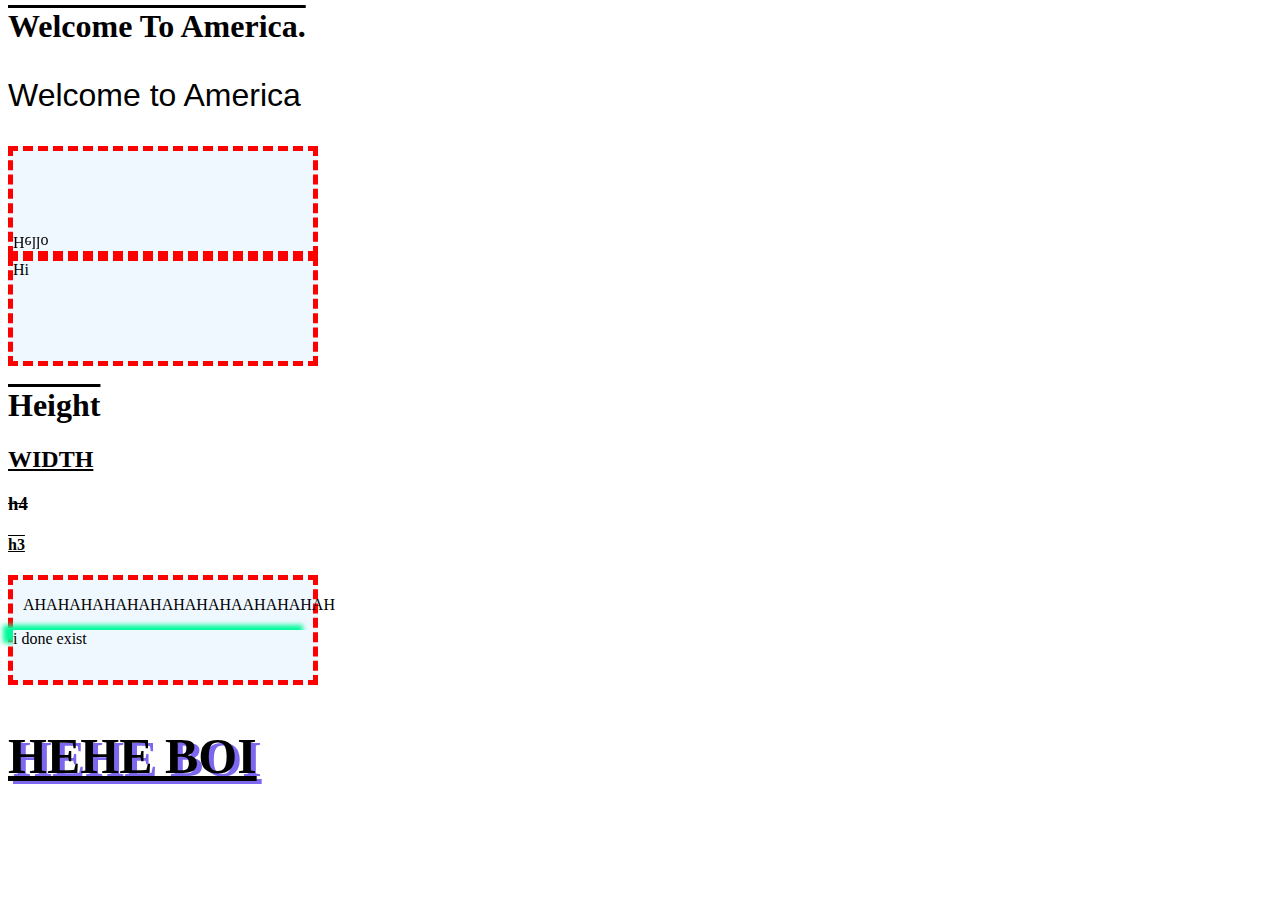
<file: index.HTML>
<html>
    <head>
        <title>
            Shadows.
        </title>
   <style>
#typography{
    font-size: xx-large;
    font-family: sans-serif ;
}
div{
    width: 300px;
    height: 100px;
    background-color: aliceblue;
    border: 5px dashed red;
    font-size: medium;

}
#style{ 
  transform: rotateX(180.01deg);  
}
h1{
    text-decoration: overline;
    text-transform: capitalize;

}
h2{
    text-decoration: underline;
    text-transform: uppercase;
}
h3{
    text-decoration: line-through;
    text-transform: lowercase;
}
h4{
    text-decoration: underline overline;
    text-transform: none;
}
#o{
    text-indent: 10px;

}
#ioiio{
    font-size: 50px;
    text-shadow: 5px 3px 0.0000001px mediumslateblue;
}
#scarlet{
    box-shadow: -10px -5px 5px mediumspringgreen;
}
    </style>
    </head>

    <body>
        <h1 > 
            Welcome to America.
        </h1>
        <p id="typography">
             Welcome to America
        </p>
        <div id="style">
            Hello
        </div>
        <div>
            Hi
        </div>
        <h1>
            height
        </h1>
        <h2>
            width
        </h2>
        <h3>
            h4
        </h3>
        <h4>
            h3
        </h4>
        <div>
        <p id="o">
            AHAHAHAHAHAHAHAHAHAAHAHAHAH
        </p>
        <p id="scarlet">
          i done exist
        </p>
      
        </div>
        <h2 id="ioiio">
hehe boi
        </h2>
        <h2 id="nice">

        </h2>
    </body>
</html>
</file>
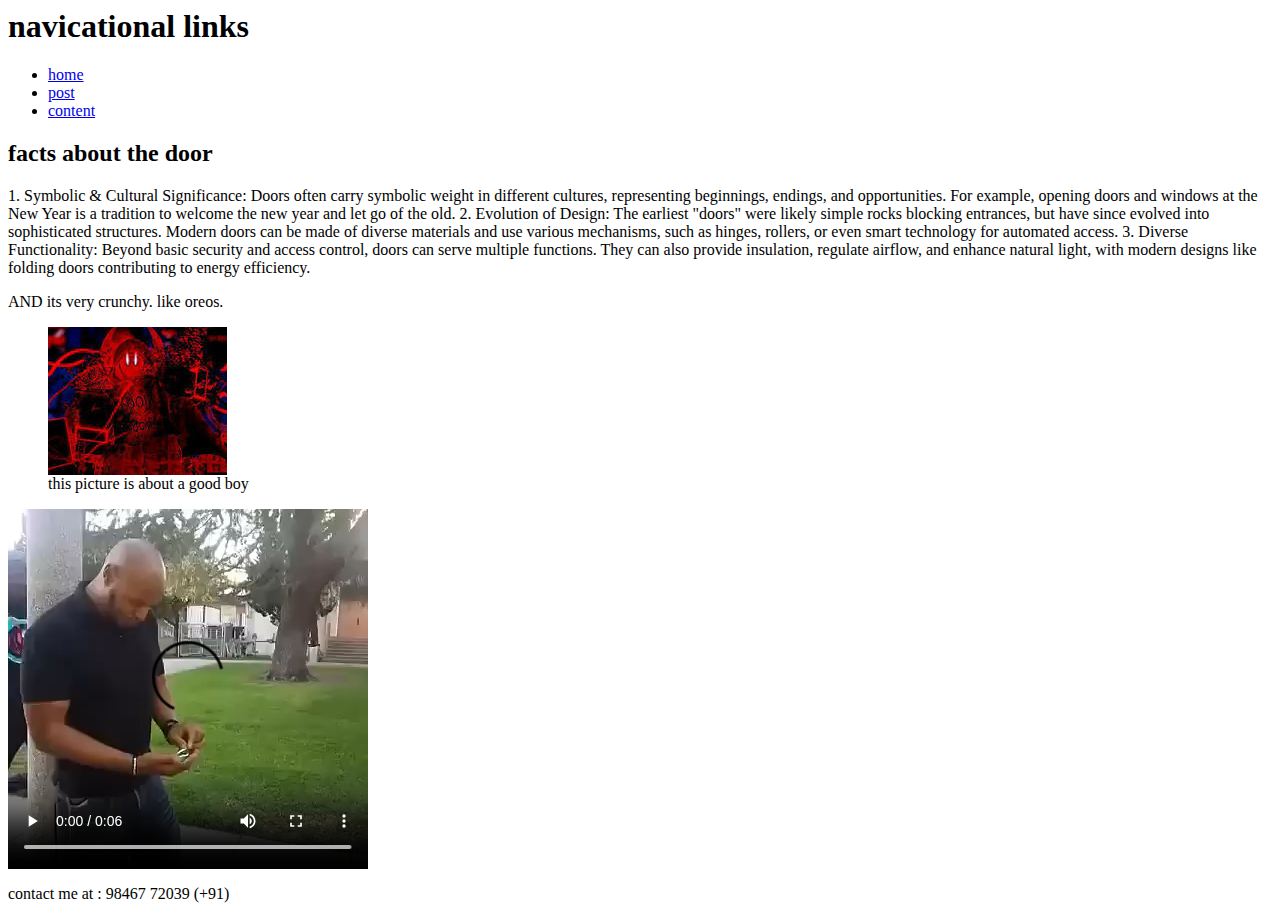
<file: INDEX.HTML>
<HTML>
    <head> 
    <title>
         schematics
         </title>
         
</head>
<body>
<header>
<h1> 
    navicational links
</h1>
<nav>
<ul>
<li> 
    <a href="#home"> 
        home
    </a>
    
</li>
<li> 
    <a href="#post"> 
    post    
    </a>
    
</li>
<li> 
<a href="#content">
content
</a>
</li>
</ul>    
</nav>
</header>  
<main> 
    <section>
        <article>
             <h2> 
                facts about the door
             </h2>
             <p> 1. Symbolic & Cultural Significance:
Doors often carry symbolic weight in different cultures, representing beginnings, endings, and opportunities. For example, opening doors and windows at the New Year is a tradition to welcome the new year and let go of the old.
2. Evolution of Design:
The earliest "doors" were likely simple rocks blocking entrances, but have since evolved into sophisticated structures. Modern doors can be made of diverse materials and use various mechanisms, such as hinges, rollers, or even smart technology for automated access. 
3. Diverse Functionality:
Beyond basic security and access control, doors can serve multiple functions. They can also provide insulation, regulate airflow, and enhance natural light, with modern designs like folding doors contributing to energy efficiency. </p>
        </article>
        <aside>
         <p>
            AND its very crunchy. like oreos.
         </p>
        </aside>
    </section>
    <figure>
     <img src="download (3).jpg"> 
     <figcaption> this picture is about a good boy </figcaption>
    </figure>
    <audio>
    <source src="what_the_dog_doin.mp3" type="audio/mp3">
    </audio>
    <video controls="true">
    <source src="What the dog doing_ Vine.mp4" type="video/mp4" >
    </video>
</main>  
<footer> 
    <p> contact me at : 98467 72039 (+91) </p>
</footer>
</body>
</HTML>
</file>
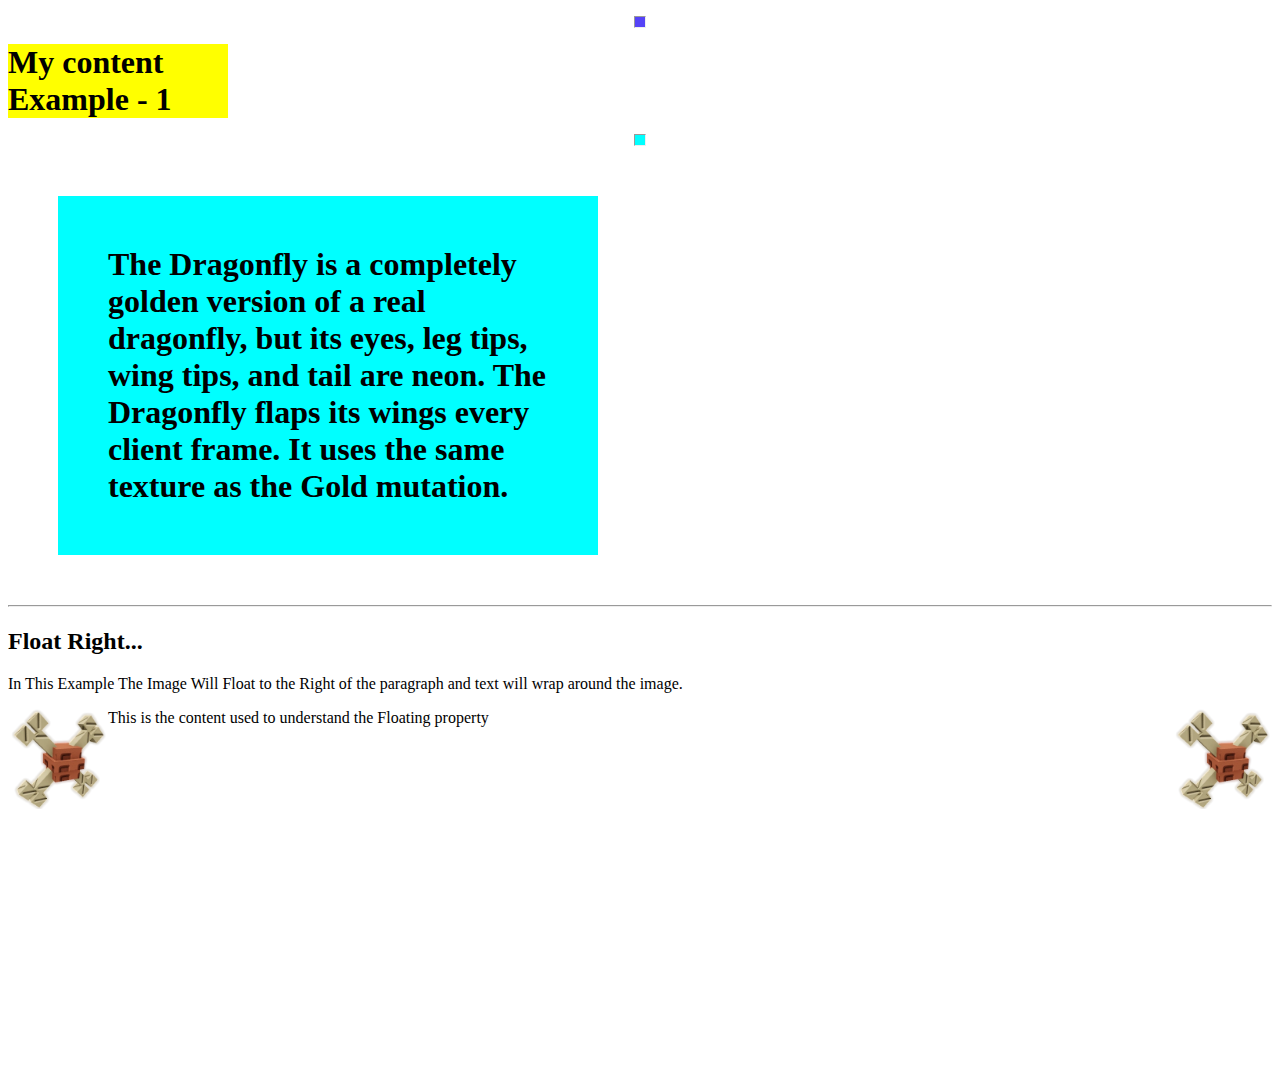
<file: INDEX.html>
<html>
    <head>
        <title>
            CSS Box Model Example
        </title>
        <style>
            .mangos{
                width: 220px;
                background-color: yellow;
                padding: 0px;
                border: 0px;
                margin: 0px;
            }
            .mustard {
                width: 440px;
                background-color: aqua;
                padding: 50px;
                border: 50px;
                margin: 50px;
            }
            img#Grow_A_Garden {
                float: right;
            }
            img#Candy_Blossom {
                float: left;
            }
           
        </style>
    </head>
    <body>
        <h1> 
        <hr style="width: 10px; height: 10px; color: aqua;  background-color: #5543f7;" >
        <p class="mangos">
            My content Example - 1
        </p>
        <hr style="width: 10px; height: 10px; color: #5543f7; background-color: aqua;">
        <p class="mustard">
            The Dragonfly is a completely golden version of a real dragonfly, but its eyes, leg tips, wing tips, and tail are neon. The Dragonfly flaps its wings every client frame. It uses the same texture as the Gold mutation.
        </p>
        <hr>
        <h2>
            Float Right...
        </h2>
        <p>
            In This Example The Image Will Float to the Right of the paragraph and text will wrap around the image.
        </p>
        <p>
            <img src="BoneBlossomCrop.png" id="Grow_A_Garden" style="width: 100px; height: 100px; ">
             <img src="BoneBlossomCrop.png" id="Candy_Blossom" style="width: 100px; height: 100px; ">
             This is the content used to understand the Floating property
        </p>
        <iframe width="560" height="315" src="https://www.youtube.com/embed/NZ2EyHTdYbk?si=xTGHNscuMufpUnI2" title="YouTube video player" frameborder="0" allow="accelerometer; autoplay; clipboard-write; encrypted-media; gyroscope; picture-in-picture; web-share" referrerpolicy="strict-origin-when-cross-origin" allowfullscreen></iframe>
    </body>
</html>
</file>
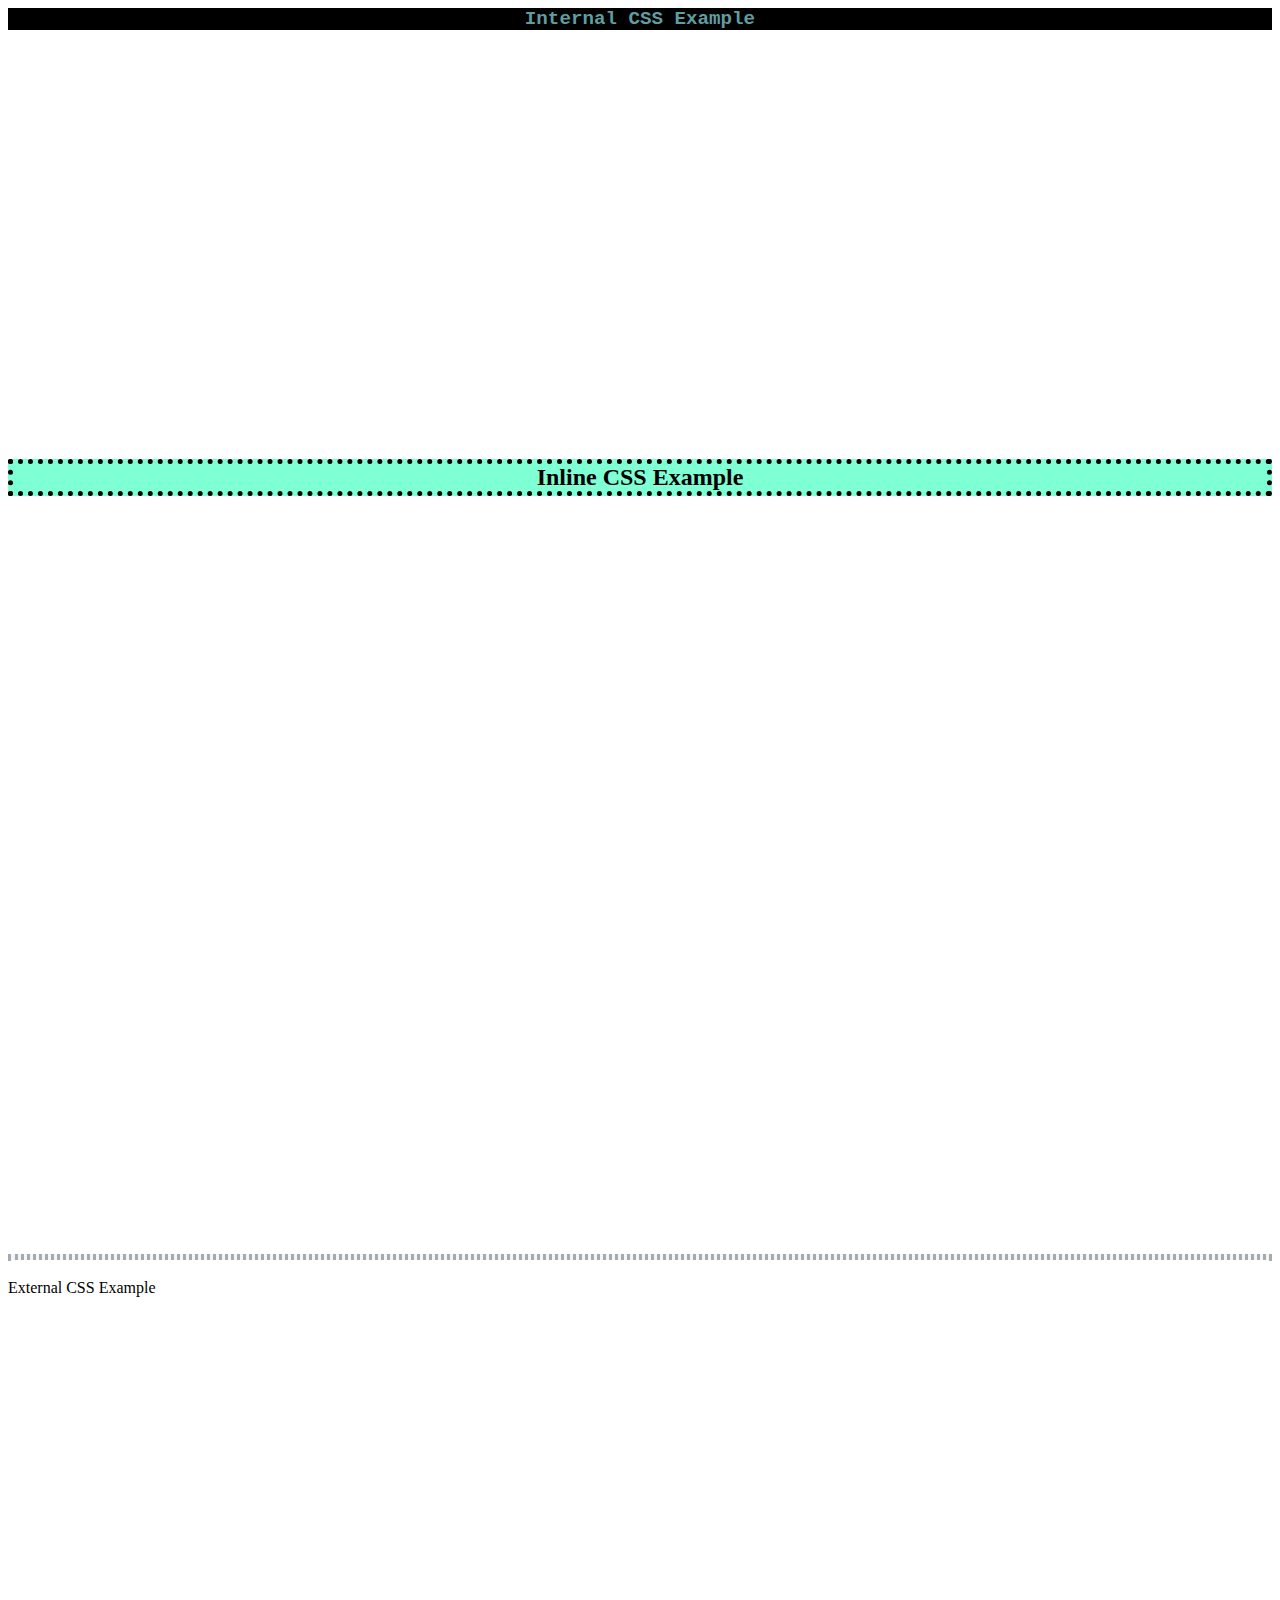
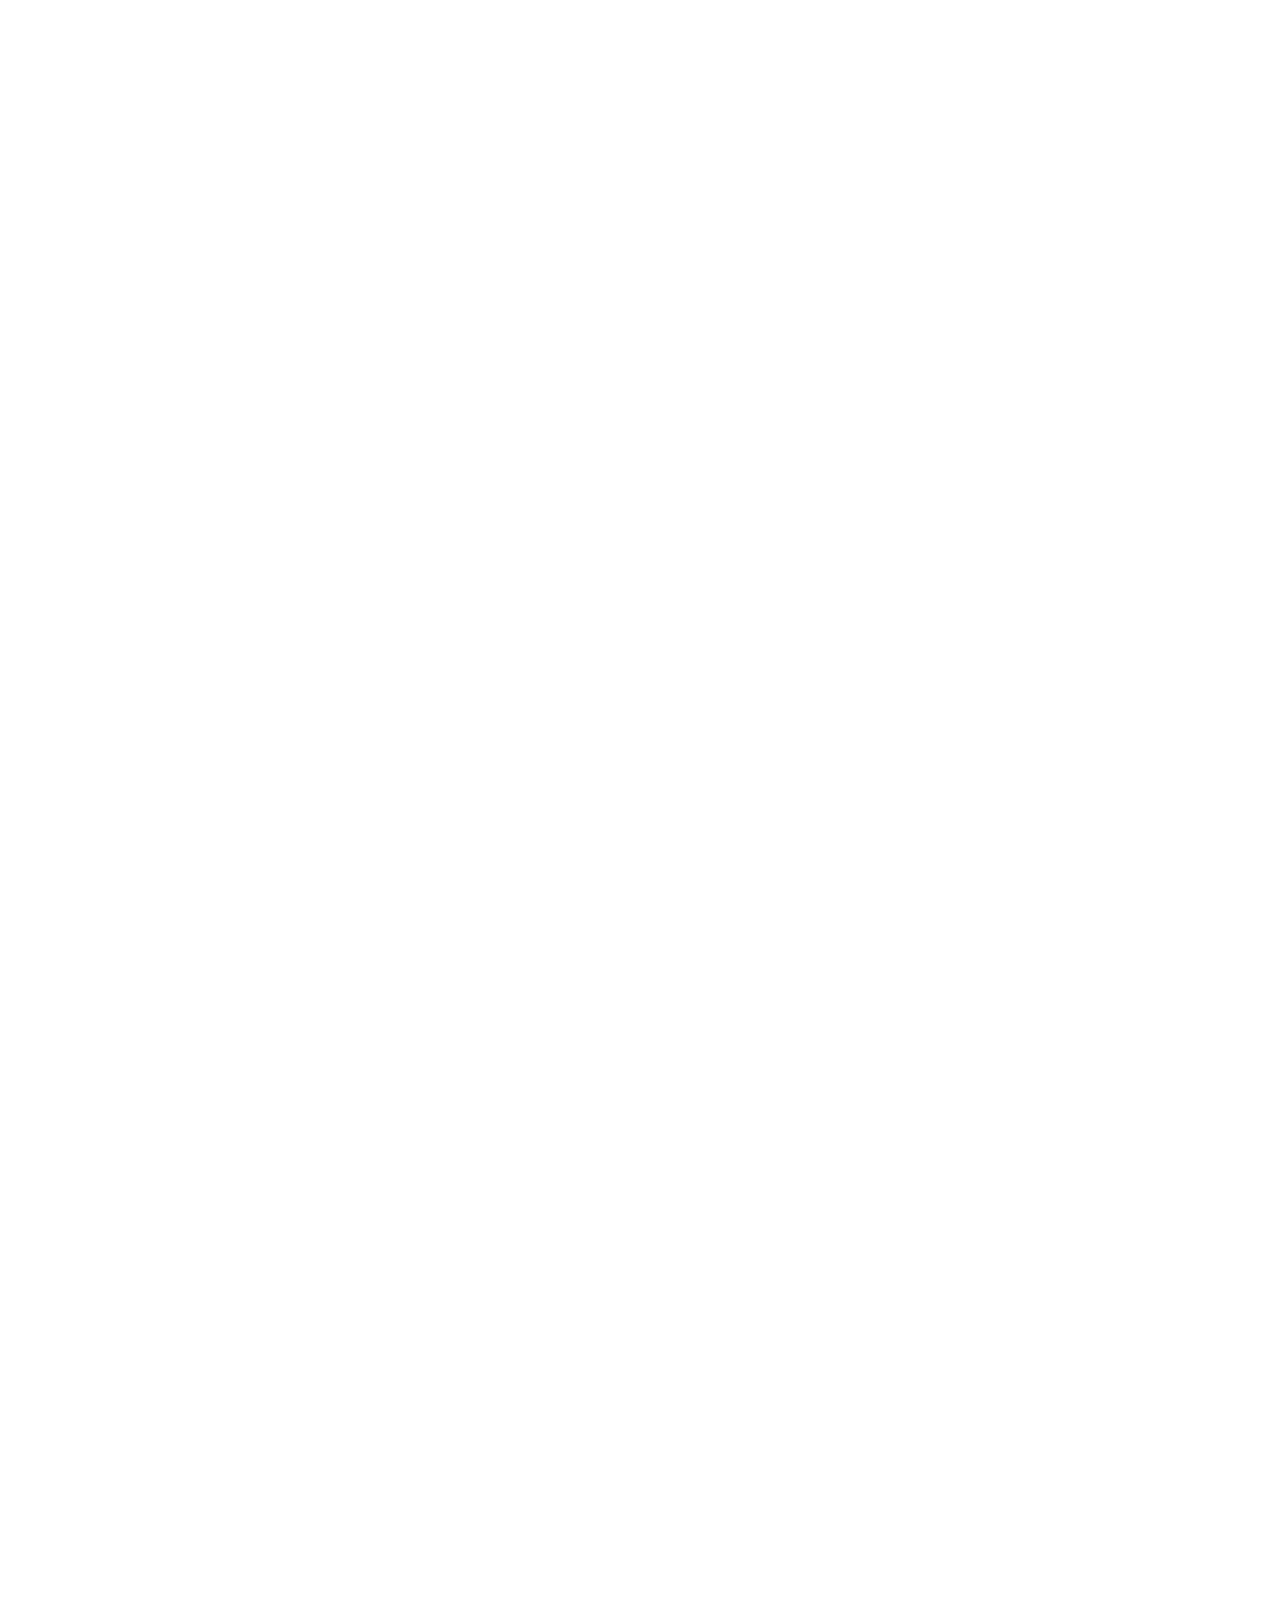
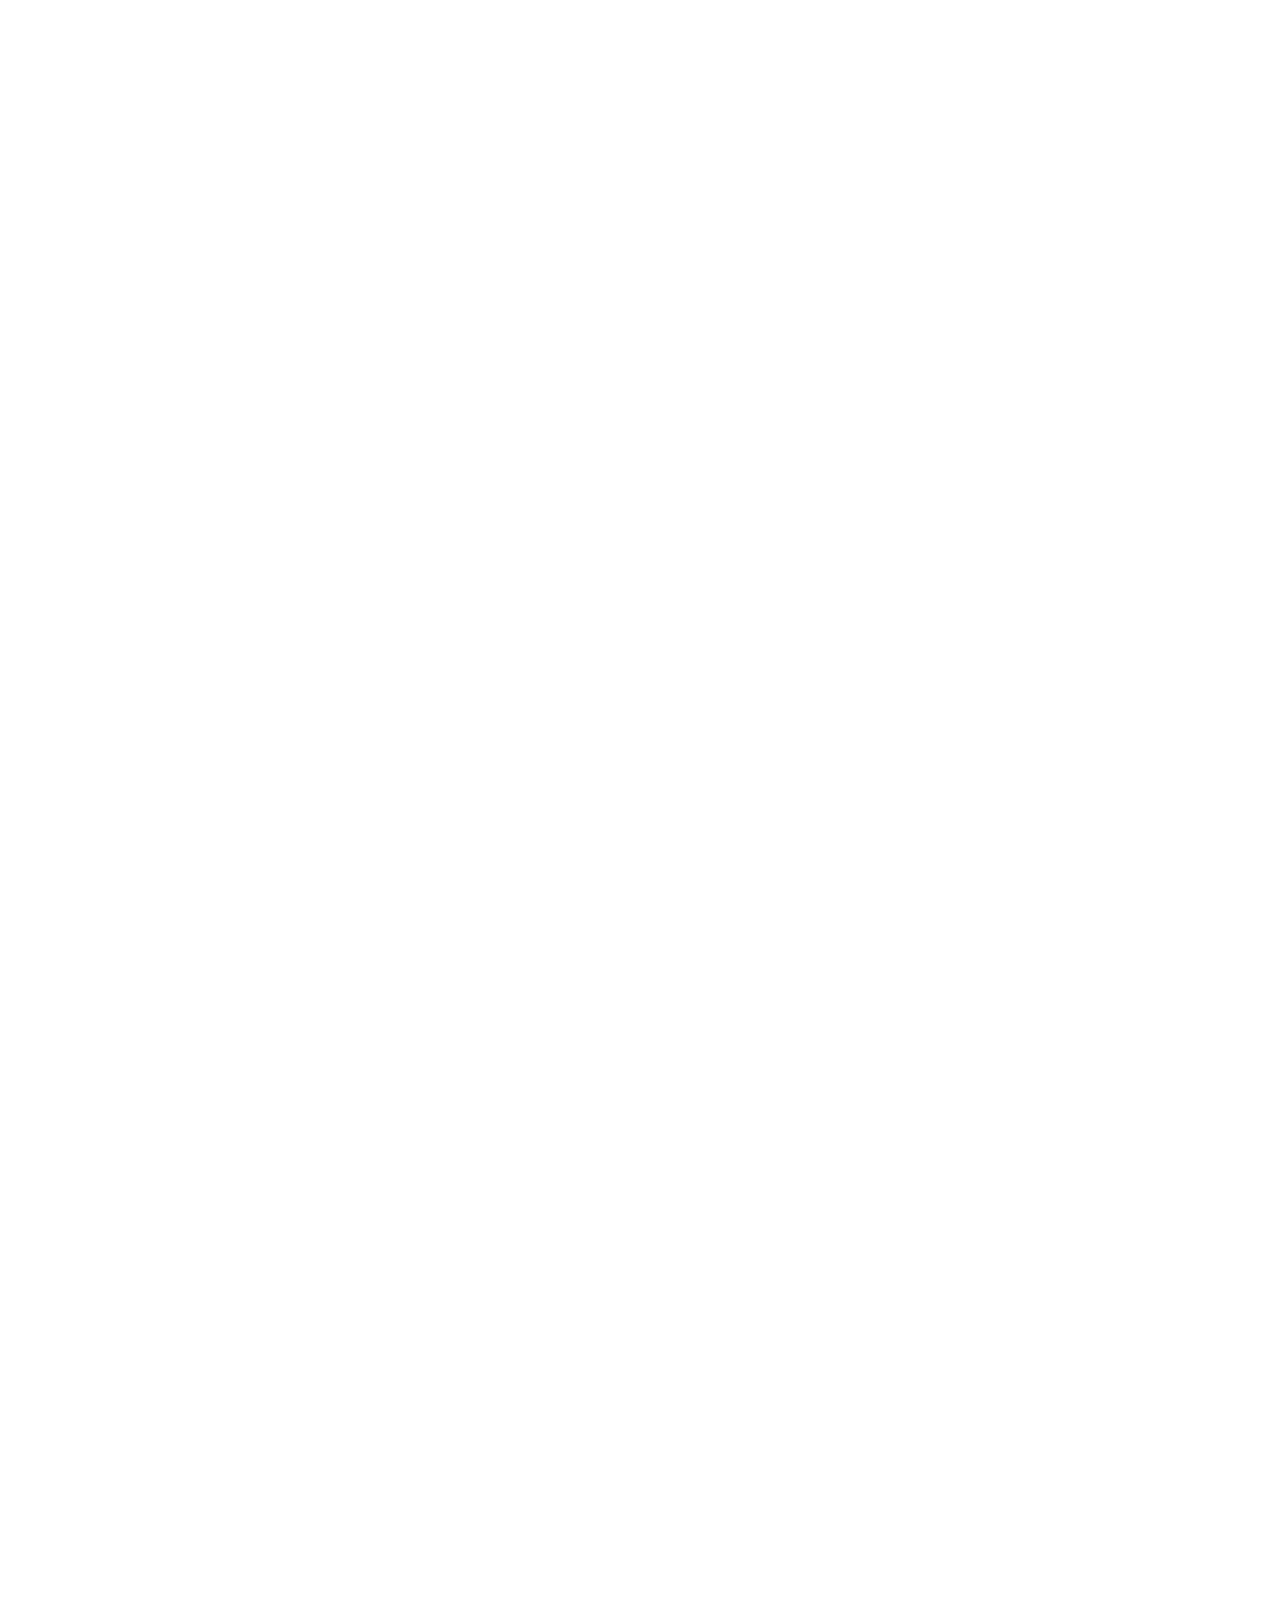
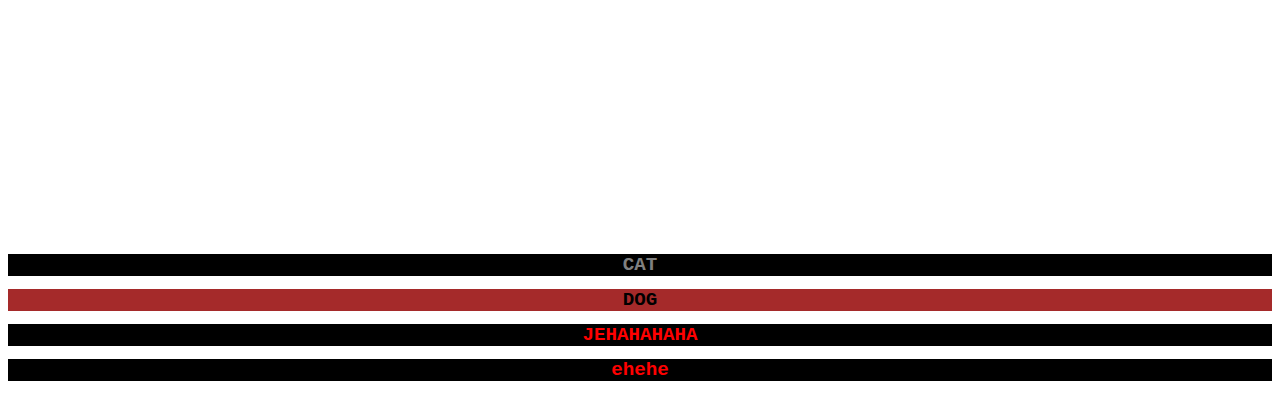
<file: Index.html>
<html>
    <head>
        <title>
            CSS Shennanigans
        </title>
        <style>
           h1 { color: cadetblue;
             background-color: rgb(0, 0, 0) ;
             font-size: larger ;
             font-family: 'Courier New', Courier, monospace ;
            text-align: center;
         }

        </style>
        <link rel="stylesheet" href="Style.css">
    </head>
    <body>
        <h1>
            Internal CSS Example
        </h1>
        <br> <br> <br> <br> <br> <br> <br> <br> <br> <br> <br> <br> <br> <br> <br> <br> <br> <br> <br> <br> <br> <br>
        <h2 style="font: size 40px;
        color: black;
        background-color: aquamarine;
        text-align: center;
        border: dotted;
        border-width: 5px ; ">
            Inline CSS Example
        </h2>
         <br> <br> <br> <br> <br> <br> <br> <br> <br> <br> <br> <br> <br> <br> <br> <br> <br> <br> <br> <br> <br> <br> <br> <br> <br> <br> <br> <br> <br> <br> <br> <br> <br> <br> <br> <br> <br> <br> <br> <br>
         <h3></h3>
             External CSS Example
         </h3>
        
         <br> <br> <br> <br> <br> <br> <br> <br> <br> <br> <br> <br> <br> <br> <br> <br> <br> <br> <br> <br> <br> <br> <br> <br> <br> <br> <br> <br> <br> <br> <br> <br> <br> <br> <br> <br> <br> <br> <br> <br> <br> <br> <br> <br> <br> <br> <br> <br> <br> <br> <br> <br> <br> <br> <br> <br> <br> <br> <br> <br> <br> <br> <br> <br> <br> <br> <br> <br> <br> <br> <br> <br> <br> <br> <br> <br> <br> <br> <br> <br> <br> <br> <br> <br> <br> <br> <br> <br> <br> <br> <br> <br> <br> <br> <br> <br> <br> <br> <br> <br> <br> <br> <br> <br> <br> <br> <br> <br> <br> <br> <br> <br> <br> <br> <br> <br> <br> <br> <br> <br> <br> <br> <br> <br> <br> <br> <br> <br> <br> <br> <br> <br> <br> <br> <br> <br> <br> <br> <br> <br> <br> <br> <br> <br> <br> <br> <br> <br> <br> <br> <br> <br> <br> <br> <br> <br> <br> <br> <br> <br> <br> <br> <br> <br> <br> <br> <br> <br> <br> <br> <br> <br> <br> <br> <br> <br> <br> <br> <br> <br> <br> <br> <br> <br> <br> <br> <br> <br> <br> <br> <br> <br> <br> <br> <br> <br> <br> <br> <br> <br> <br> <br> <br> <br> <br> <br> <br> <br> <br>
         <h1 id="cat">
             CAT
         </h1>
         <h1 id="dog">
            DOG
         </h1>
         <h1 class="seminable">
            JEHAHAHAHA 
         </h1>
         <h1 class="seminable">
             ehehe
         </h1>
    </body>
</html>
</file>
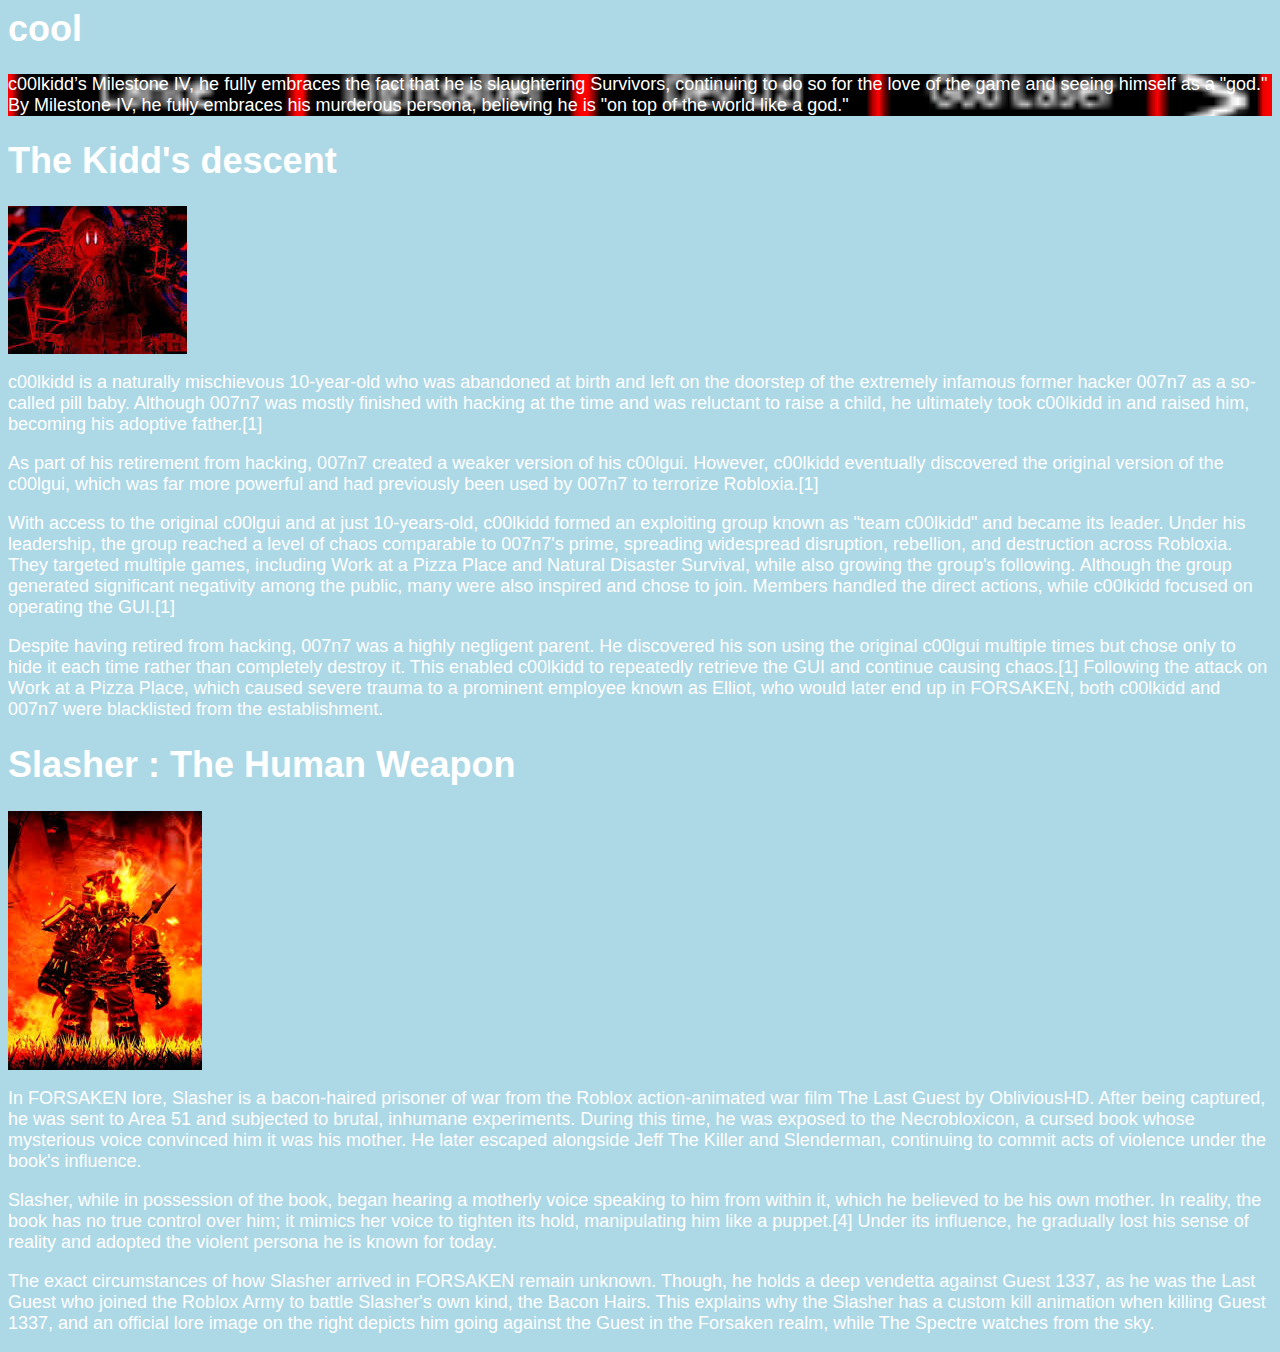
<file: index.html>
<html>
    <head>
        <title>
            div class and section
        </title>
        <style>
            .youre_nothing_to_me{
                background-image: url("download.png");
                background-position: center;
                background-repeat: no-repeat;
                background-size: cover;
                position: relative;

            }
            body{
             font-family: Verdana, Geneva, Tahoma, sans-serif;
             font-size: large;
             background-color: lightblue;
            color: white;
            }
        </style>
    </head>
    <body>
        <section class="section section-dark">
            <h1>
                cool
            </h1>
        </section>
        <div class="youre_nothing_to_me">
            <div class="creation_of_hatred">
                <span class="a_husk_of_what_you_were">
                    c00lkidd’s Milestone IV, he fully embraces the fact that he is slaughtering Survivors, continuing to do so for the love of the game and seeing himself as a "god."
                    By Milestone IV, he fully embraces his murderous persona, believing he is "on top of the world like a god."
                </span>
            </div>
        </div>
        <section class="c00lest">
            <h1>
                The Kidd's descent
            </h1>

        </section>
        <P class="content">
            <img src="download (3).jpg" width="179" height="148">
        </P>
        <p>
            c00lkidd is a naturally mischievous 10-year-old who was abandoned at birth and left on the doorstep of the extremely infamous former hacker 007n7 as a so-called pill baby. Although 007n7 was mostly finished with hacking at the time and was reluctant to raise a child, he ultimately took c00lkidd in and raised him, becoming his adoptive father.[1]

        </p>
        <p>
            As part of his retirement from hacking, 007n7 created a weaker version of his c00lgui. However, c00lkidd eventually discovered the original version of the c00lgui, which was far more powerful and had previously been used by 007n7 to terrorize Robloxia.[1]
        </p>
        <p>
            With access to the original c00lgui and at just 10-years-old, c00lkidd formed an exploiting group known as "team c00lkidd" and became its leader. Under his leadership, the group reached a level of chaos comparable to 007n7's prime, spreading widespread disruption, rebellion, and destruction across Robloxia. They targeted multiple games, including Work at a Pizza Place and Natural Disaster Survival, while also growing the group's following. Although the group generated significant negativity among the public, many were also inspired and chose to join. Members handled the direct actions, while c00lkidd focused on operating the GUI.[1]
        </p>
        <p>
            Despite having retired from hacking, 007n7 was a highly negligent parent. He discovered his son using the original c00lgui multiple times but chose only to hide it each time rather than completely destroy it. This enabled c00lkidd to repeatedly retrieve the GUI and continue causing chaos.[1] Following the attack on Work at a Pizza Place, which caused severe trauma to a prominent employee known as Elliot, who would later end up in FORSAKEN, both c00lkidd and 007n7 were blacklisted from the establishment.
        </p>
            <h1>
                Slasher : The Human Weapon
            </h1>
        <p class="content">
            <img src="download (4).jpg">
        </p>
        <p>
            In FORSAKEN lore, Slasher is a bacon-haired prisoner of war from the Roblox action-animated war film The Last Guest by ObliviousHD. After being captured, he was sent to Area 51 and subjected to brutal, inhumane experiments. During this time, he was exposed to the Necrobloxicon, a cursed book whose mysterious voice convinced him it was his mother. He later escaped alongside Jeff The Killer and Slenderman, continuing to commit acts of violence under the book's influence.
        </p>
        <p>
            Slasher, while in possession of the book, began hearing a motherly voice speaking to him from within it, which he believed to be his own mother. In reality, the book has no true control over him; it mimics her voice to tighten its hold, manipulating him like a puppet.[4] Under its influence, he gradually lost his sense of reality and adopted the violent persona he is known for today.
        </p>
        <P>
            The exact circumstances of how Slasher arrived in FORSAKEN remain unknown. Though, he holds a deep vendetta against Guest 1337, as he was the Last Guest who joined the Roblox Army to battle Slasher's own kind, the Bacon Hairs. This explains why the Slasher has a custom kill animation when killing Guest 1337, and an official lore image on the right depicts him going against the Guest in the Forsaken realm, while The Spectre watches from the sky.
        </P>

    </body> 
</html>
</file>
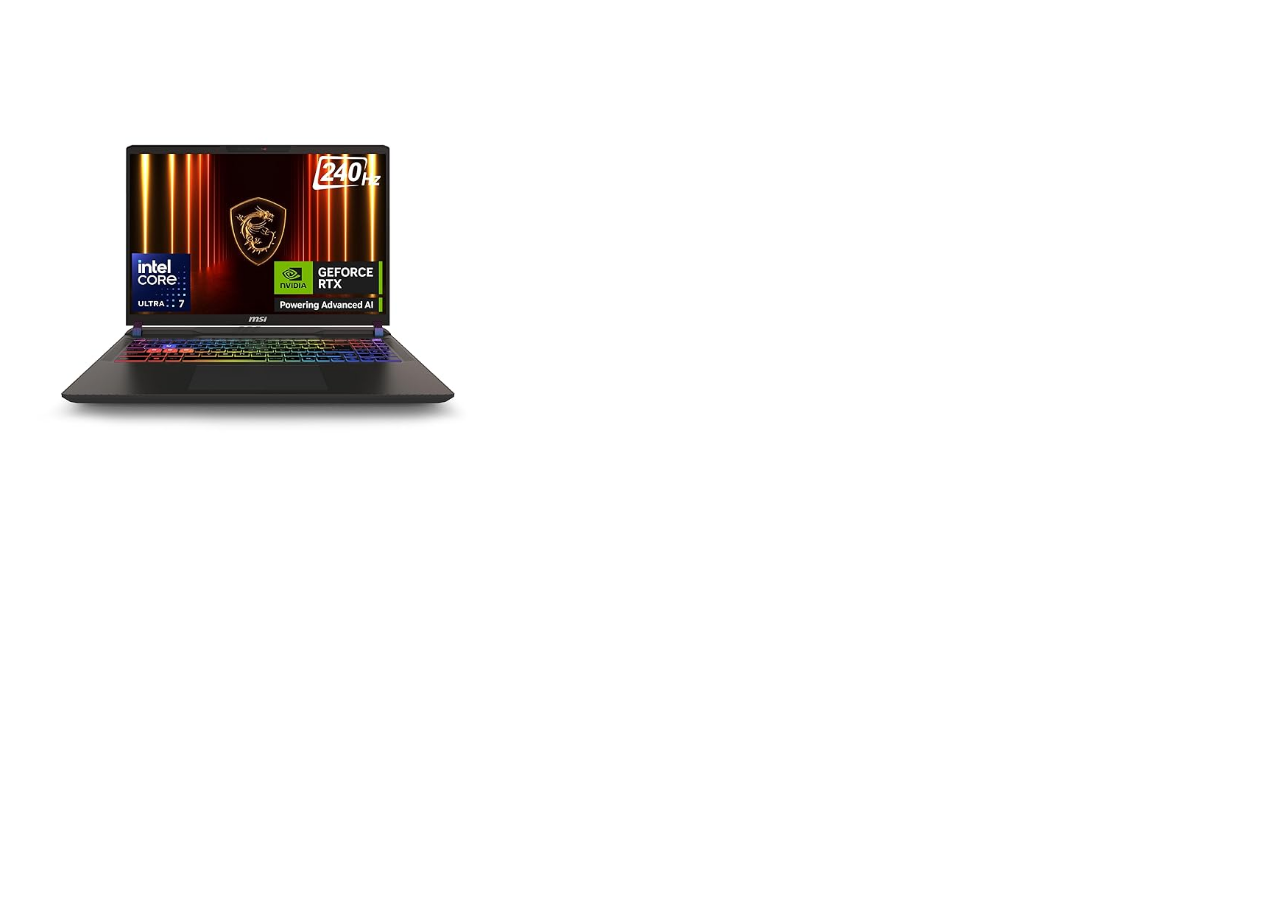
<file: c00lgui (pt2) .html>
<html>
    <head>
        <title>
            slider
        </title>
    </head>
    <body>
        <section >
            <img src="715sbMLrG5L._SX679_.jpg" alt="gaming laptop" class="gaming_laptop" style="height: 500px;">
            <img src="download.jpg" alt="hacks!!" class="gaming_laptop" style="height: 500px;">
            <img src="images.jpg " alt="robux" class="gaming_laptop" style="height: 500px;">


        </section>
        <script>
            var myindex=0
            slider()
            function slider() {
                var i=0
                var x=document.getElementsByClassName("gaming_laptop")
                for ( i = 0; i < x.length; i++) {
                    x[i].style.display="none"
                    
                }
                myindex++
                if (myindex>x.length) {
                    myindex=1
                }
                x[myindex-1].style.display="block"
                setTimeout(slider,3000)
            }
        </script>
    </body>
</html>
</file>
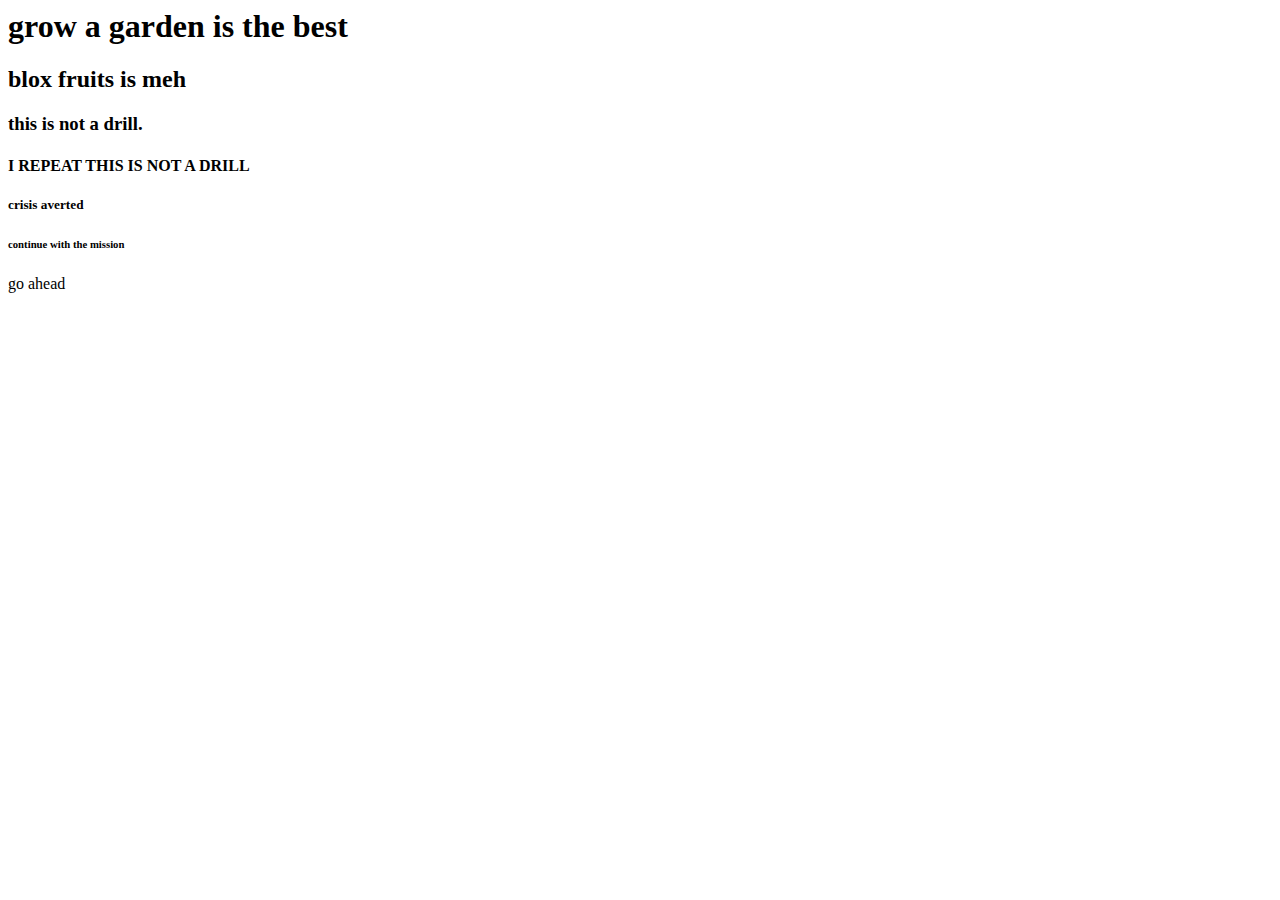
<file: h1-h5.html>
<html> 
    <head> 
        <title>im a new coder </title>
</head> 
<body> 
    <h1>grow a garden is the best </h1>
    <h2>blox fruits is meh </h2>
    <h3>this is not a drill. </h3>
    <h4>I REPEAT THIS IS NOT A DRILL</h4> 
    <h5>crisis averted</h5>
    <h6>continue with the mission </h6>
    <p>go ahead </p>
</body>
 </html>
</file>
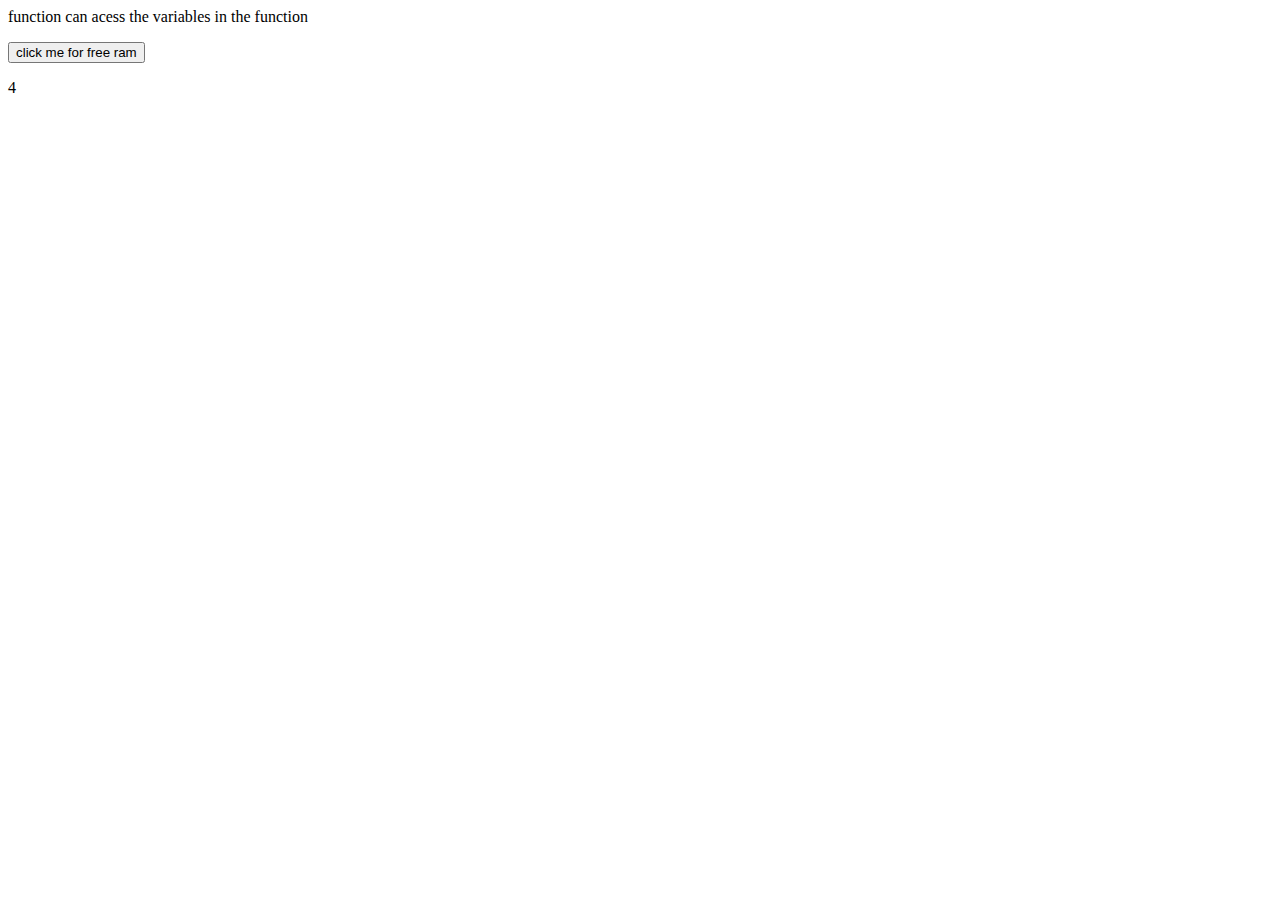
<file: jason.html>
<html>
    <head>
        <title>
            java script 2
        </title>
  </head>
  <body>
    <p>
        function can acess the variables in the function
    </p>
    <button onclick="chance()">
        click me for free ram
    </button>
    <p id="chance_time">

    </p>
    <p id="guest1337">

    </p>
  </body>
  <script>
    var b=4
    function chance() {
        var a=5
        document.getElementById("chance_time").innerHTML=a*b
    } 
document.getElementById("guest1337").innerHTML=b
    
  </script>
</html>
</file>
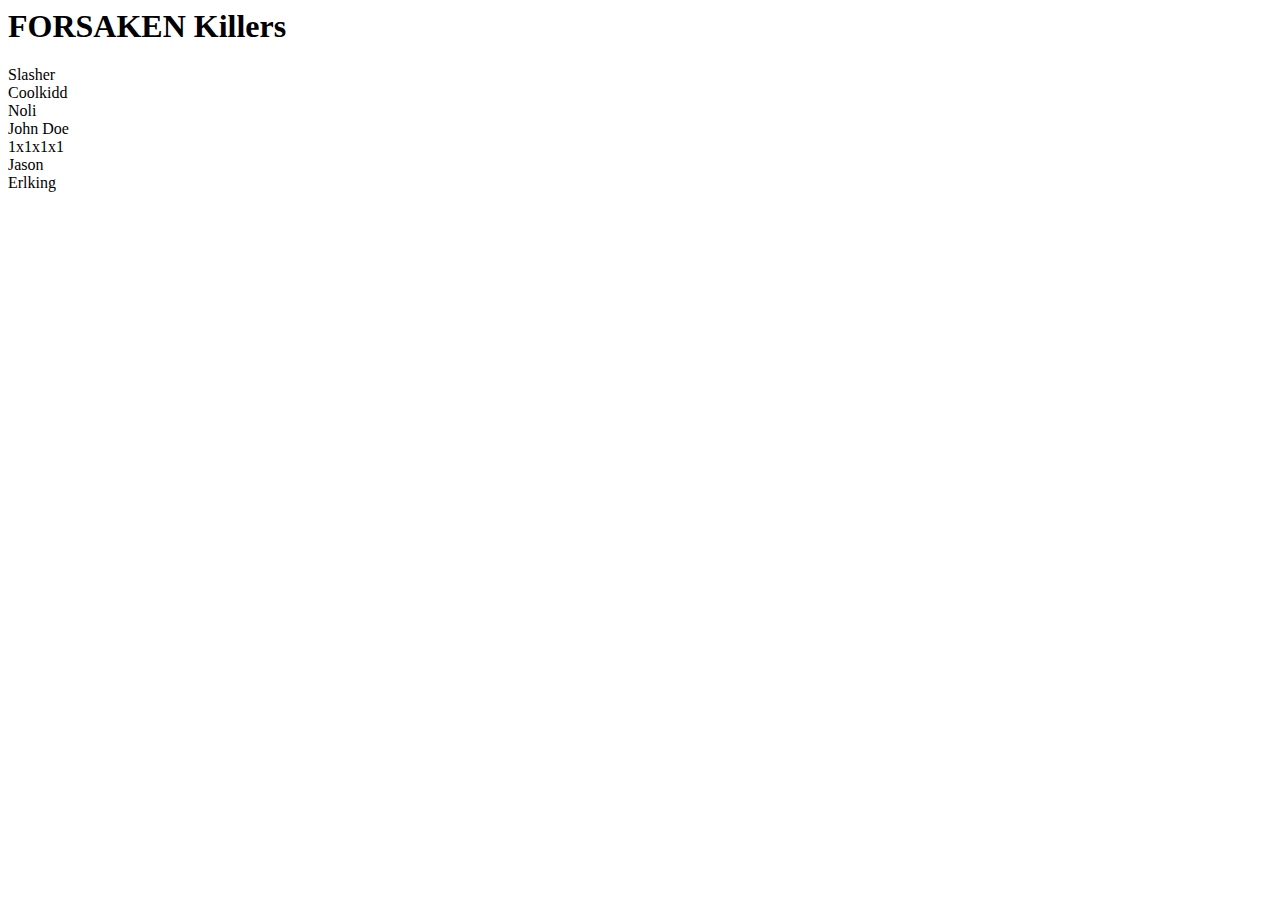
<file: looping.html>
<html>
    <head>
        <title>
            looping guide
        </title>
    </head>
    <body>
        <h1>
            FORSAKEN Killers
        </h1>
        <p id="fish">

        </p>
        <script>
            var characters=["Slasher","Coolkidd","Noli","John Doe","1x1x1x1","Jason","Erlking"]     
            var text=""
            var i=0
            for(i=0;i<characters.length;i++){
                text+=characters[i]+"<br>"
            }
            document.getElementById("fish").innerHTML=text
        </script>
    </body>
</html>
</file>
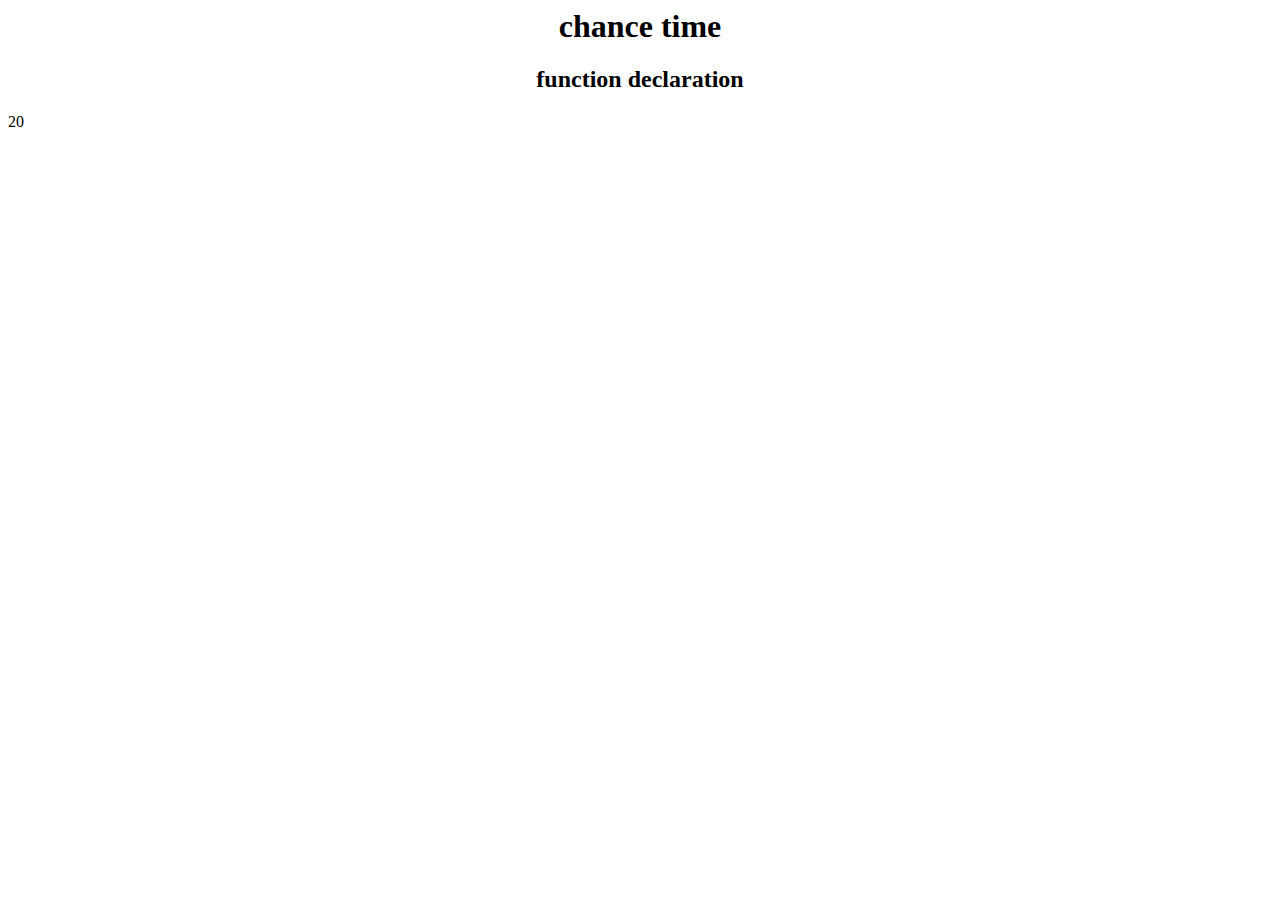
<file: slasher.html>
<html>
    <head>
        <title>
            functin caller
        </title>
    </head>
    <body>
        <center><h1>
            chance time 
        </h1> <h2>
            function declaration
        </h2></center>
        <script>
            var result=function(a,b){
                return a*b
            }
            document.write (result(5,4))
        </script>
    </body>
</html>
</file>
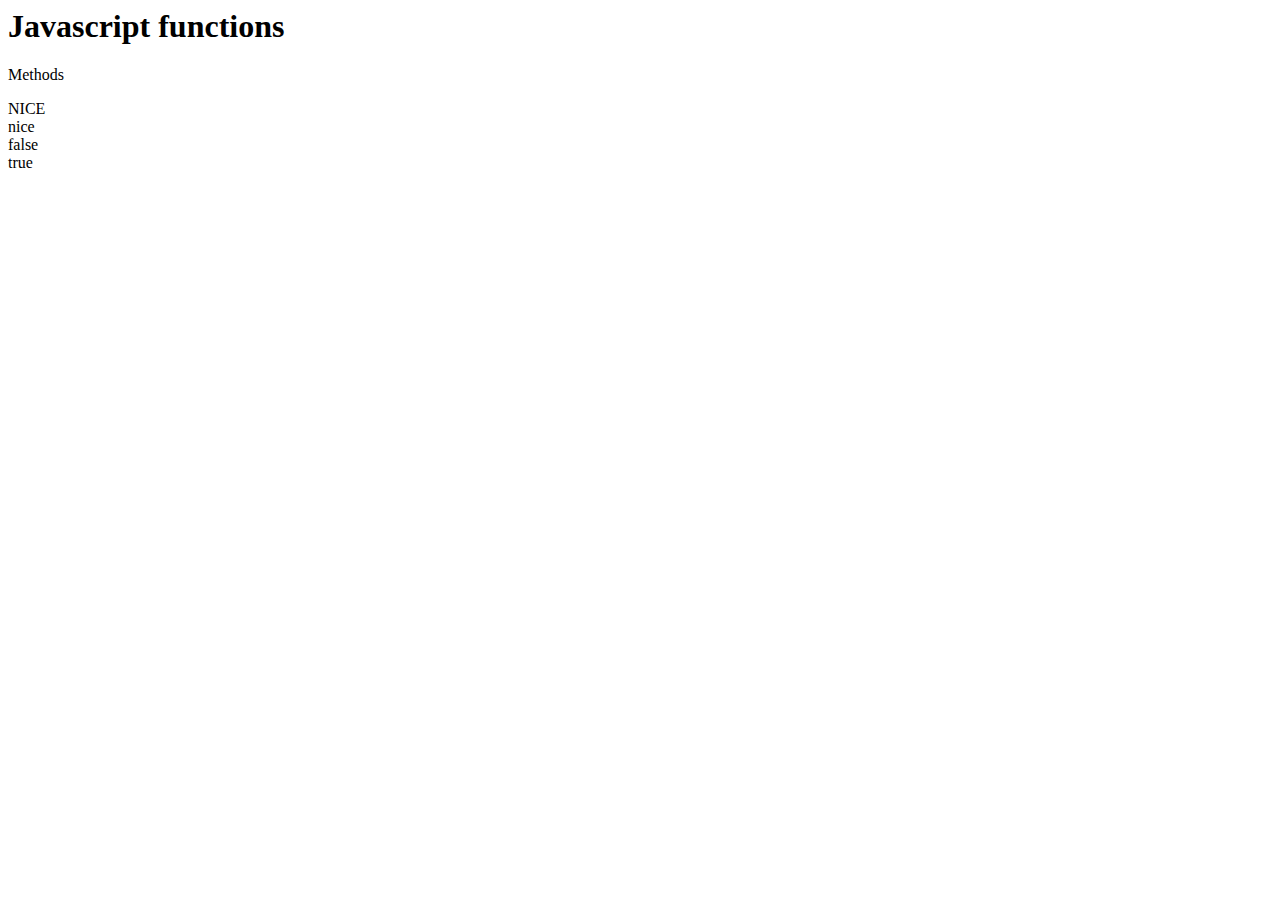
<file: weary.html>
<html>
    <head>
        <title>
            methods switches and loops
        </title>
    </head>
    <body>
        <h1>
            Javascript functions
        </h1>
        <p>
            Methods
        </p>
        <script>
            var nice="NIce"
            document.write(nice.toUpperCase())
            document.write("<br>")
            document.write(nice.toLowerCase())
            document.write("<br>")
            document.write(nice.startsWith("n"))
            document.write("<br>")
            var goku="the sun is  adeadly lazer"
            var sun=new RegExp("sun")
            var is=sun.test(goku)
            document.write(is)
        </script>
    </body>
    
</html>
</file>
<file: Style.css>
h3 {
    color: black;
    background-color: aliceblue;
    font-family: 'Gill Sans', 'Gill Sans MT', Calibri, 'Trebuchet MS', sans-serif;
    border: dotted;
    border-color: darkgray;
    
}
#cat {
    color: grey ;
    background-color: BLACK;
}
#dog {
    color: black;
    background-color: brown;
}
.seminable {
    color: rgb(255, 0, 0);
    background-color: black;
}
</file>
